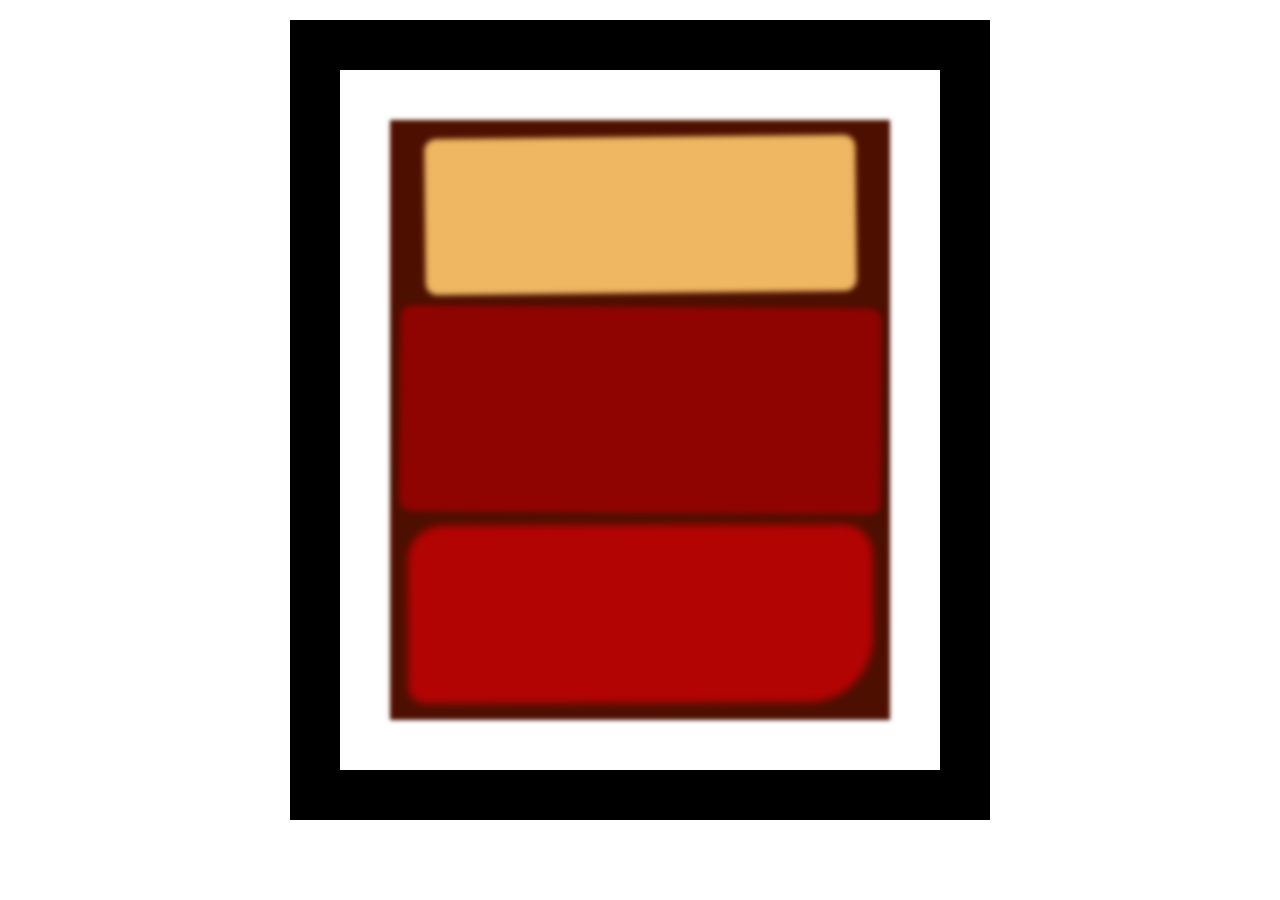
<file: HTMLCSS/Box Model CSS/index.html>
<!DOCTYPE html>
<html lang="en">
  <head>
    <meta charset="UTF-8">
    <title>Rothko Painting</title>
    <link href="./styles.css" rel="stylesheet">
  </head>
  <body>
    <div class="frame">
      <div class="canvas">
        <div class="one"></div>
        <div class="two"></div>
        <div class="three"></div>
      </div>
    </div>
  </body>
</html>
</file>
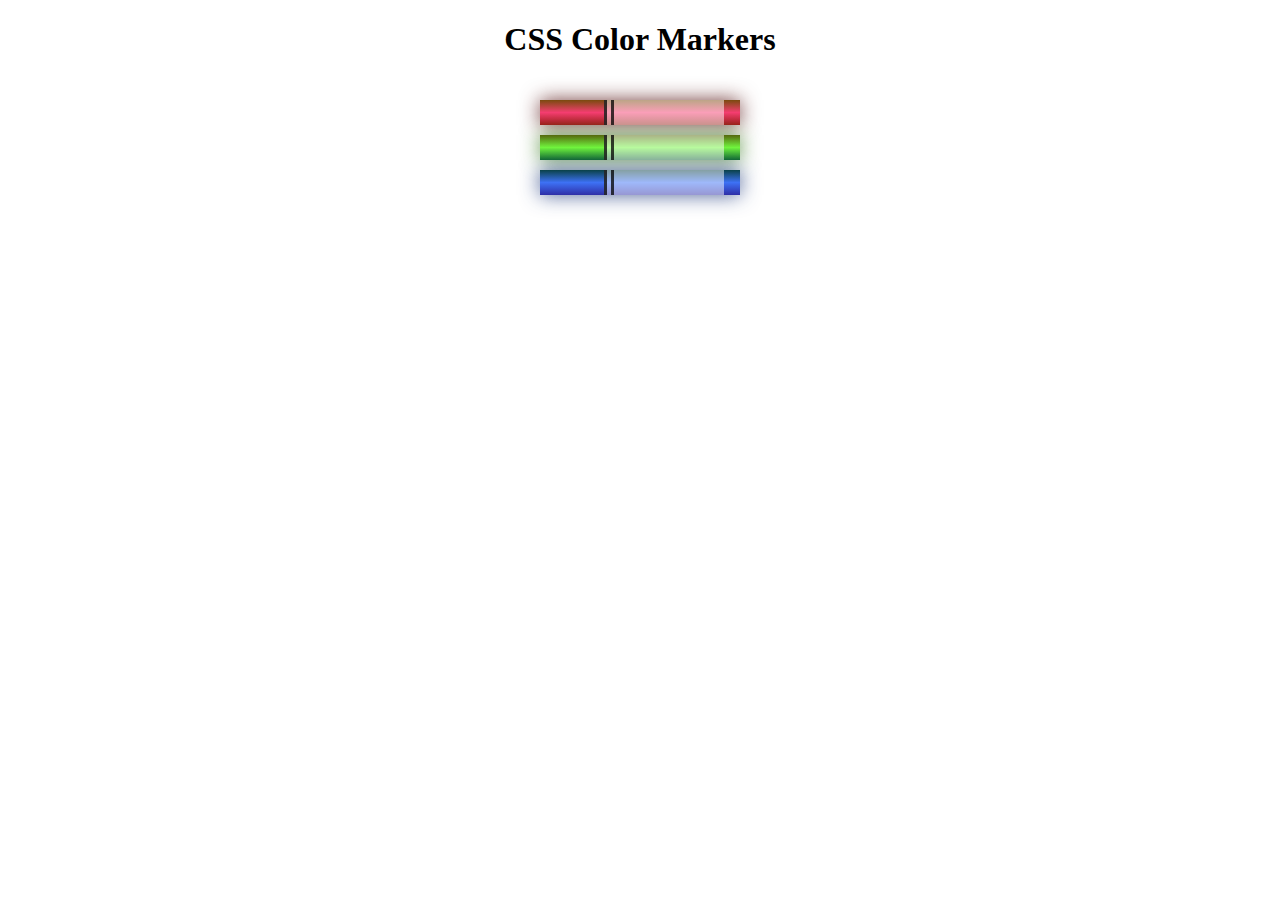
<file: HTMLCSS/CSS Color Markers/index.html>
<!DOCTYPE html>
<html lang="en">
  <head>
    <meta charset="utf-8">
    <meta name="viewport" content="width=device-width, initial-scale=1.0">
    <title>Colored Markers</title>
    <link rel="stylesheet" href="styles.css">
  </head>
  <body>
    <h1>CSS Color Markers</h1>
    <div class="container">
      <div class="marker red">
        <div class="cap"></div>
        <div class="sleeve"></div>
      </div>
      <div class="marker green">
        <div class="cap"></div>
        <div class="sleeve"></div>
      </div>
      <div class="marker blue">
        <div class="cap"></div>
        <div class="sleeve"></div>
      </div>
    </div>
  </body>
</html>
</file>
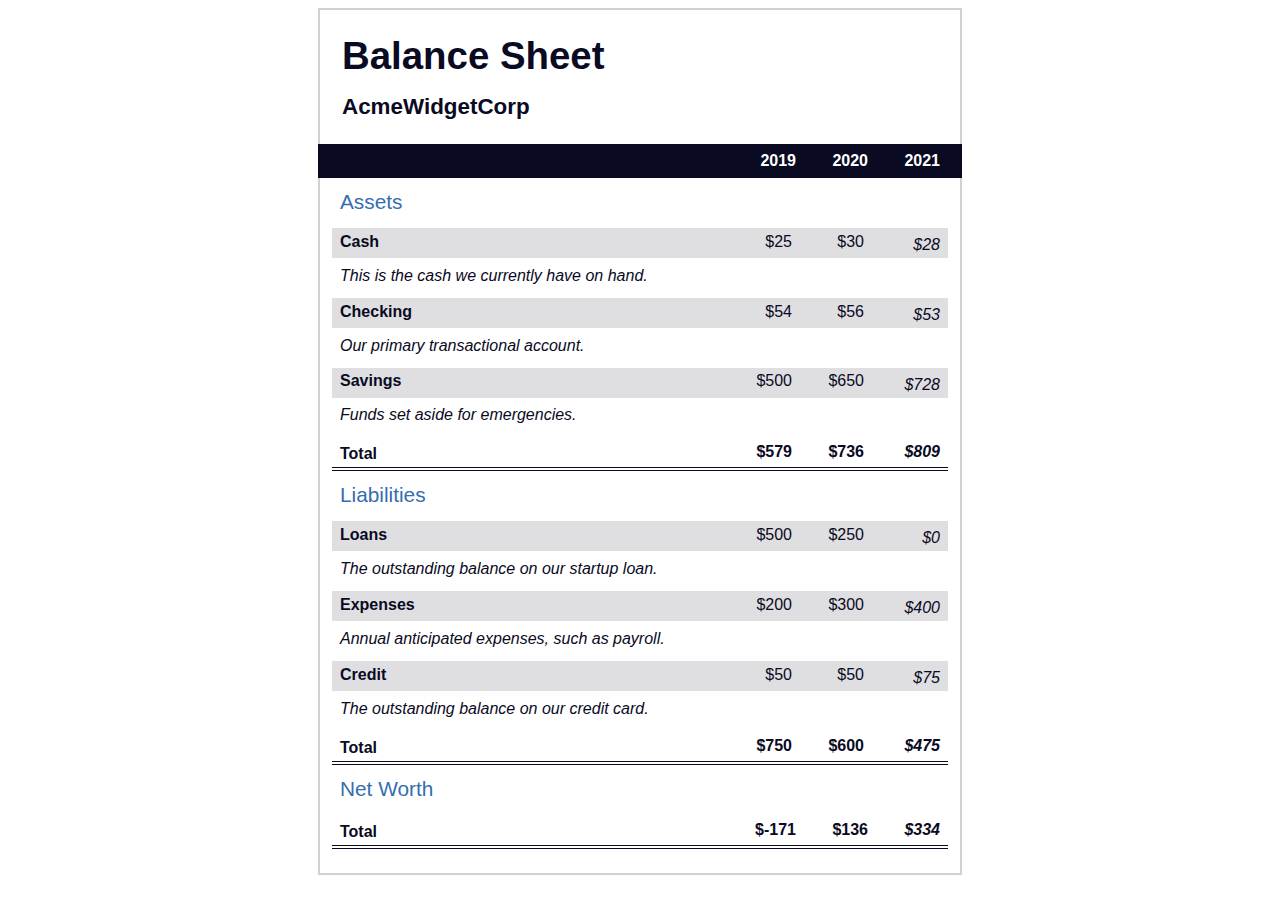
<file: HTMLCSS/CSS Pseudosele/index.html>
<!DOCTYPE html>
<html lang="en">
  <head>
    <meta charset="UTF-8">
    <meta name="viewport" content="width=device-width, initial-scale=1.0">
    <title>Balance Sheet</title>
    <link rel="stylesheet" href="./styles.css">
  </head>
  <body>
    <main>
      <section>
        <h1>
          <span class="flex">
            <span>AcmeWidgetCorp</span>
            <span>Balance Sheet</span>
          </span>
        </h1>
        <div id="years" aria-hidden="true">
          <span class="year">2019</span>
          <span class="year">2020</span>
          <span class="year">2021</span>
        </div>
        <div class="table-wrap">
          <table>
            <caption>Assets</caption>
            <thead>
              <tr>
                <td></td>
                <th><span class="sr-only year">2019</span></th>
                <th><span class="sr-only year">2020</span></th>
                <th class="current"><span class="sr-only year">2021</span></th>
              </tr>
            </thead>
            <tbody>
              <tr class="data">
                <th>Cash <span class="description">This is the cash we currently have on hand.</span></th>
                <td>$25</td>
                <td>$30</td>
                <td class="current">$28</td>
              </tr>
              <tr class="data">
                <th>Checking <span class="description">Our primary transactional account.</span></th>
                <td>$54</td>
                <td>$56</td>
                <td class="current">$53</td>
              </tr>
              <tr class="data">
                <th>Savings <span class="description">Funds set aside for emergencies.</span></th>
                <td>$500</td>
                <td>$650</td>
                <td class="current">$728</td>
              </tr>
              <tr class="total">
                <th>Total <span class="sr-only">Assets</span></th>
                <td>$579</td>
                <td>$736</td>
                <td class="current">$809</td>
              </tr>
            </tbody>
          </table>
          <table>
            <caption>Liabilities</caption>
            <thead>
              <tr>
              <td></td>
              <th><span class="sr-only">2019</span></th>
              <th><span class="sr-only">2020</span></th>
              <th><span class="sr-only">2021</span></th>
              </tr>
            </thead>
            <tbody>
              <tr class="data">
                <th>Loans <span class="description">The outstanding balance on our startup loan.</span></th>
                <td>$500</td>
                <td>$250</td>
                <td class="current">$0</td>
              </tr>
              <tr class="data">
                <th>Expenses <span class="description">Annual anticipated expenses, such as payroll.</span></th>
                <td>$200</td>
                <td>$300</td>
                <td class="current">$400</td>
              </tr>
              <tr class="data">
                <th>Credit <span class="description">The outstanding balance on our credit card.</span></th>
                <td>$50</td>
                <td>$50</td>
                <td class="current">$75</td>
              </tr>
              <tr class="total">
                <th>Total <span class="sr-only">Liabilities</span></th>
                <td>$750</td>
                <td>$600</td>
                <td class="current">$475</td>
              </tr>
            </tbody>
          </table>
          <table>
            <caption>Net Worth</caption>
            <thead>
              <tr>
              <td></td>
              <th><span class="sr-only">2019</span></th>
              <th><span class="sr-only">2020</span></th>
              <th><span class="sr-only">2021</span></th>
              </tr>
            </thead>
            <tbody>
              <tr class="total">
                <th>Total <span class="sr-only">Net Worth</span></th>
                <td>$-171</td>
                <td>$136</td>
                <td class="current">$334</td>
              </tr>
            </tbody>
          </table>
        </div>
      </section>
    </main>
  </body>
</html>
</file>
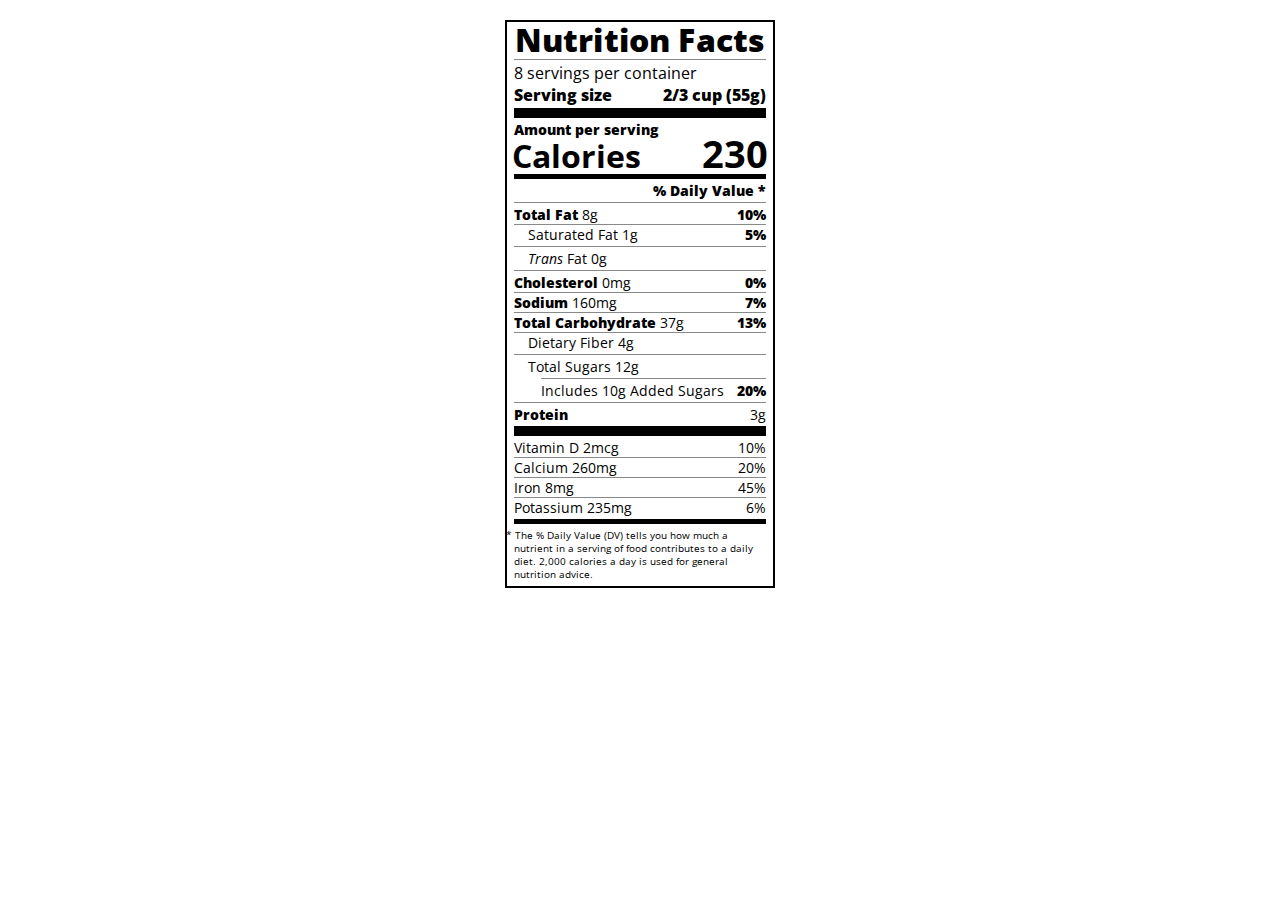
<file: HTMLCSS/Nutrition Facts/index.html>
<!DOCTYPE html>
<html lang="en">

<head>
  <meta charset="UTF-8">
  <title>Nutrition Label</title>
  <link href="https://fonts.googleapis.com/css?family=Open+Sans:400,700,800" rel="stylesheet">
  <link href="./styles.css" rel="stylesheet">
</head>

<body>
  <div class="label">
    <header>
      <h1 class="bold">Nutrition Facts</h1>
      <div class="divider"></div>
      <p>8 servings per container</p>
      <p class="bold">Serving size <span>2/3 cup (55g)</span></p>
    </header>
    <div class="divider large"></div>
    <div class="calories-info">
      <div class="left-container">
        <h2 class="bold small-text">Amount per serving</h2>
        <p>Calories</p>
      </div>
      <span>230</span>
    </div>
    <div class="divider medium"></div>
    <div class="daily-value small-text">
      <p class="bold right no-divider">% Daily Value *</p>
      <div class="divider"></div>
      <p><span><span class="bold">Total Fat</span> 8g</span> <span class="bold">10%</span></p>
      <p class="indent no-divider">Saturated Fat 1g <span class="bold">5%</span></p>
      <div class="divider"></div>
      <p class="indent no-divider"><span><i>Trans</i> Fat 0g</span></p>
      <div class="divider"></div>
      <p><span><span class="bold">Cholesterol</span> 0mg</span> <span class="bold">0%</span></p>
      <p><span><span class="bold">Sodium</span> 160mg</span> <span class="bold">7%</span></p>
      <p><span><span class="bold">Total Carbohydrate</span> 37g</span> <span class="bold">13%</span></p>
      <p class="indent no-divider">Dietary Fiber 4g</p>
      <div class="divider"></div>
      <p class="indent no-divider">Total Sugars 12g</p>
      <div class="divider double-indent"></div>
      <p class="double-indent no-divider">Includes 10g Added Sugars <span class="bold">20%</span>
      <div class="divider"></div>
      <p class="no-divider"><span class="bold">Protein</span> 3g</p>
      <div class="divider large"></div>
      <p>Vitamin D 2mcg <span>10%</span></p>
      <p>Calcium 260mg <span>20%</span></p>
      <p>Iron 8mg <span>45%</span></p>
      <p class="no-divider">Potassium 235mg <span>6%</span></p>
    </div>
    <div class="divider medium"></div>
    <p class="note">* The % Daily Value (DV) tells you how much a nutrient in a serving of food contributes to a daily
      diet. 2,000 calories a day is used for general nutrition advice.</p>
  </div>
</body>
</html>
</file>
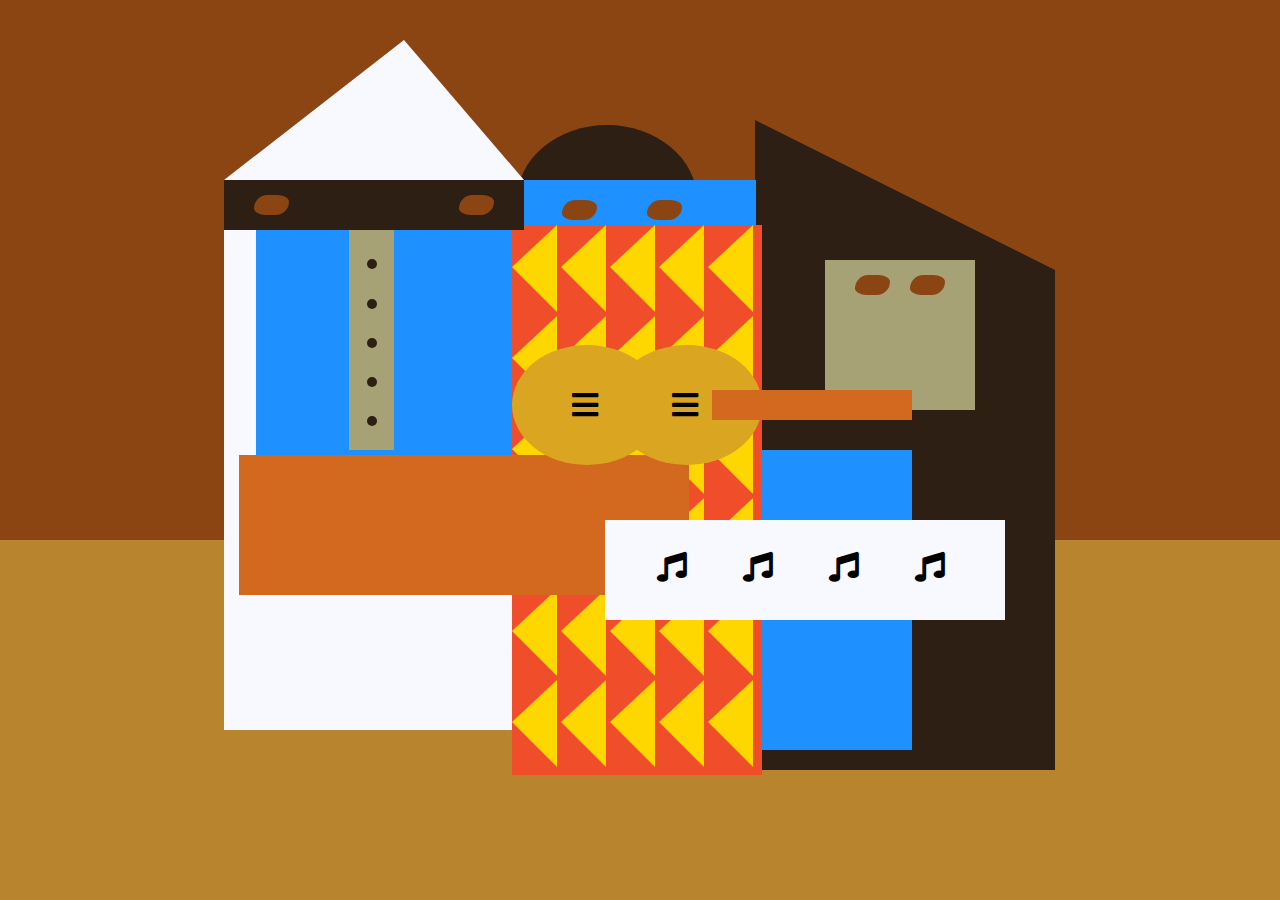
<file: HTMLCSS/Picasso Paint/index.html>
<!DOCTYPE html>
<html lang="en">
  <head>
    <meta charset="utf-8">
    <title>Picasso Painting</title>
    <link rel="stylesheet" href="./styles.css" />
    <link rel="stylesheet" href="https://use.fontawesome.com/releases/v5.8.2/css/all.css">
  </head>
  <body>
    <div id="back-wall"></div>
    <div class="characters">
      <div id="offwhite-character">
        <div id="white-hat"></div>
        <div id="black-mask">
          <div class="eyes left"></div>
          <div class="eyes right"></div>
        </div>
        <div id="gray-instrument">
          <div class="black-dot"></div>
          <div class="black-dot"></div>
          <div class="black-dot"></div>
          <div class="black-dot"></div>
          <div class="black-dot"></div>
        </div>
        <div id="tan-table"></div>
      </div>
      <div id="black-character">
        <div id="black-hat"></div>
        <div id="gray-mask">
          <div class="eyes left"></div>
          <div class="eyes right"></div>
        </div>
        <div id="white-paper">
          <i class="fas fa-music"></i>
          <i class="fas fa-music"></i>
          <i class="fas fa-music"></i>
          <i class="fas fa-music"></i>
        </div>
      </div>
      <div class="blue" id="blue-left"></div>
      <div class="blue" id="blue-right"></div>
      <div id="orange-character">
        <div id="black-round-hat"></div>
        <div id="eyes-div">
          <div class="eyes left"></div>
          <div class="eyes right"></div>
        </div>
        <div id="triangles">
          <div class="triangle"></div>
          <div class="triangle"></div>
          <div class="triangle"></div>
          <div class="triangle"></div>
          <div class="triangle"></div>
          <div class="triangle"></div>
          <div class="triangle"></div>
          <div class="triangle"></div>
          <div class="triangle"></div>
          <div class="triangle"></div>
          <div class="triangle"></div>
          <div class="triangle"></div>
          <div class="triangle"></div>
          <div class="triangle"></div>
          <div class="triangle"></div>
          <div class="triangle"></div>
          <div class="triangle"></div>
          <div class="triangle"></div>
          <div class="triangle"></div>
          <div class="triangle"></div>
          <div class="triangle"></div>
          <div class="triangle"></div>
          <div class="triangle"></div>
          <div class="triangle"></div>
          <div class="triangle"></div>
          <div class="triangle"></div>
          <div class="triangle"></div>
          <div class="triangle"></div>
          <div class="triangle"></div>
          <div class="triangle"></div>
        </div>
        <div id="guitar">
          <div class="guitar" id="guitar-left">
            <i class="fas fa-bars"></i>
          </div>
          <div class="guitar" id="guitar-right">
            <i class="fas fa-bars"></i>
          </div>
          <div id="guitar-neck"></div>
        </div>
      </div>
    </div>
  </body>
</html>
</file>
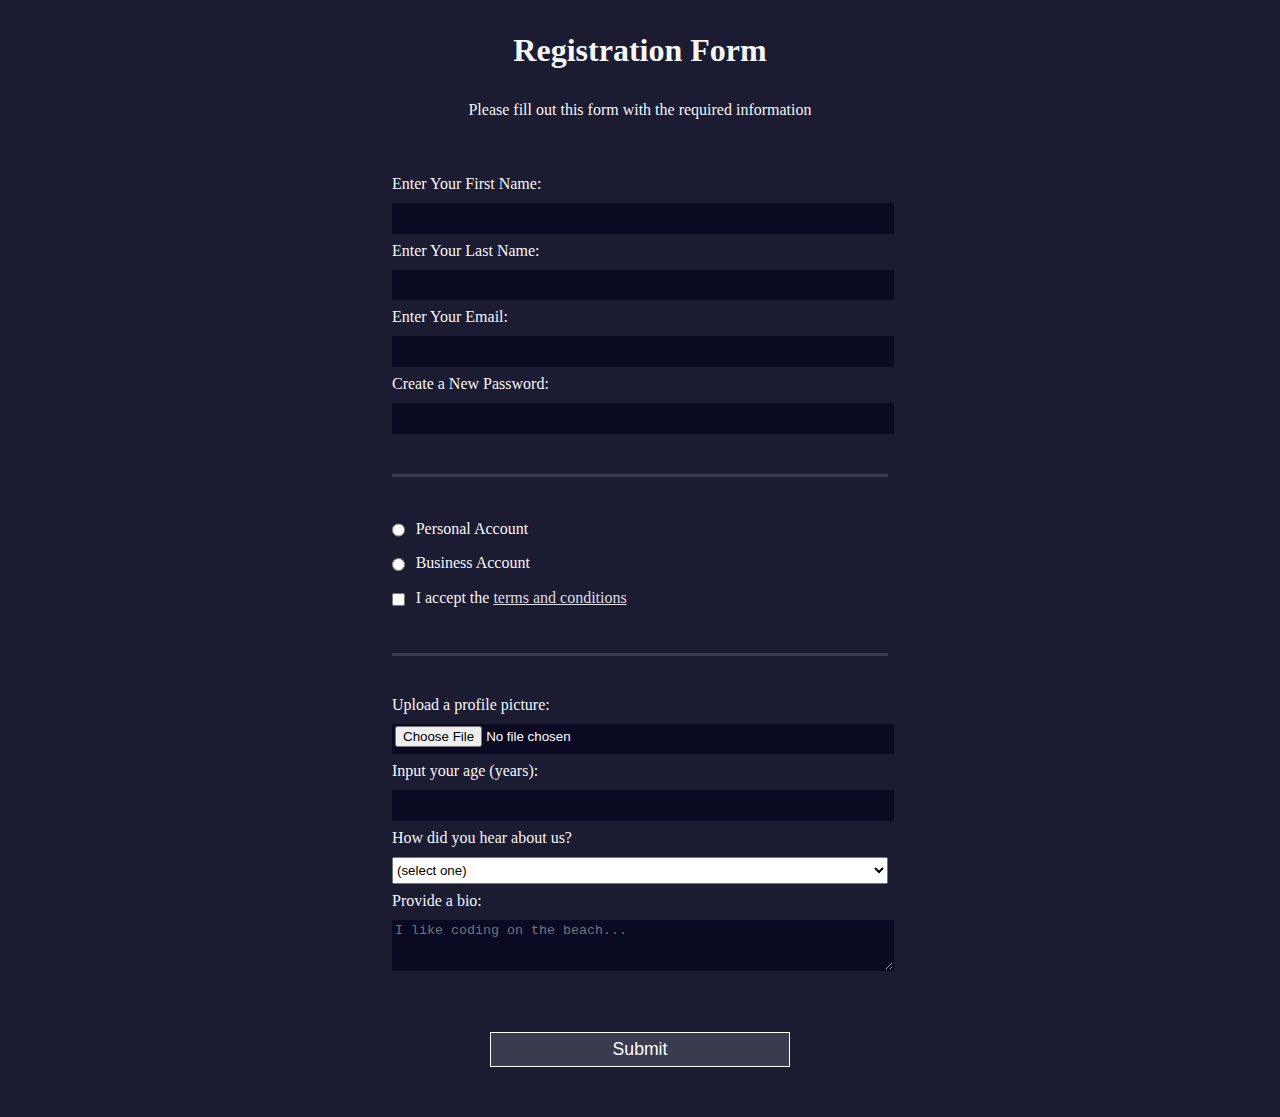
<file: HTMLCSS/Registration Form/index.html>
<!DOCTYPE html>
<html lang="en">
  <head>
    <meta charset="UTF-8">
    <title>Registration Form</title>
    <link rel="stylesheet" href="styles.css" />
  </head>
  <body>
    <h1>Registration Form</h1>
    <p>Please fill out this form with the required information</p>
    <form method="post" action='https://register-demo.freecodecamp.org'>
      <fieldset>
        <label for="first-name">Enter Your First Name: <input id="first-name" name="first-name" type="text" required /></label>
        <label for="last-name">Enter Your Last Name: <input id="last-name" name="last-name" type="text" required /></label>
        <label for="email">Enter Your Email: <input id="email" name="email" type="email" required /></label>
        <label for="new-password">Create a New Password: <input id="new-password" name="new-password" type="password" pattern="[a-z0-5]{8,}" required /></label>
      </fieldset>
      <fieldset>
        <label for="personal-account"><input id="personal-account" type="radio" name="account-type" class="inline" /> Personal Account</label>
        <label for="business-account"><input id="business-account" type="radio" name="account-type" class="inline" /> Business Account</label>
        <label for="terms-and-conditions">
          <input id="terms-and-conditions" type="checkbox" required name="terms-and-conditions" class="inline" /> I accept the <a href="https://www.freecodecamp.org/news/terms-of-service/">terms and conditions</a>
        </label>
      </fieldset>
      <fieldset>
        <label for="profile-picture">Upload a profile picture: <input id="profile-picture" type="file" name="file" /></label>
        <label for="age">Input your age (years): <input id="age" type="number" name="age" min="13" max="120" /></label>
        <label for="referrer">How did you hear about us?
          <select id="referrer" name="referrer">
            <option value="">(select one)</option>
            <option value="1">freeCodeCamp News</option>
            <option value="2">freeCodeCamp YouTube Channel</option>
            <option value="3">freeCodeCamp Forum</option>
            <option value="4">Other</option>
          </select>
        </label>
        <label for="bio">Provide a bio:
          <textarea id="bio" name="bio" rows="3" cols="30" placeholder="I like coding on the beach..."></textarea>
        </label>
      </fieldset>
      <input type="submit" value="Submit" />
    </form>
  </body>
</html>
</file>
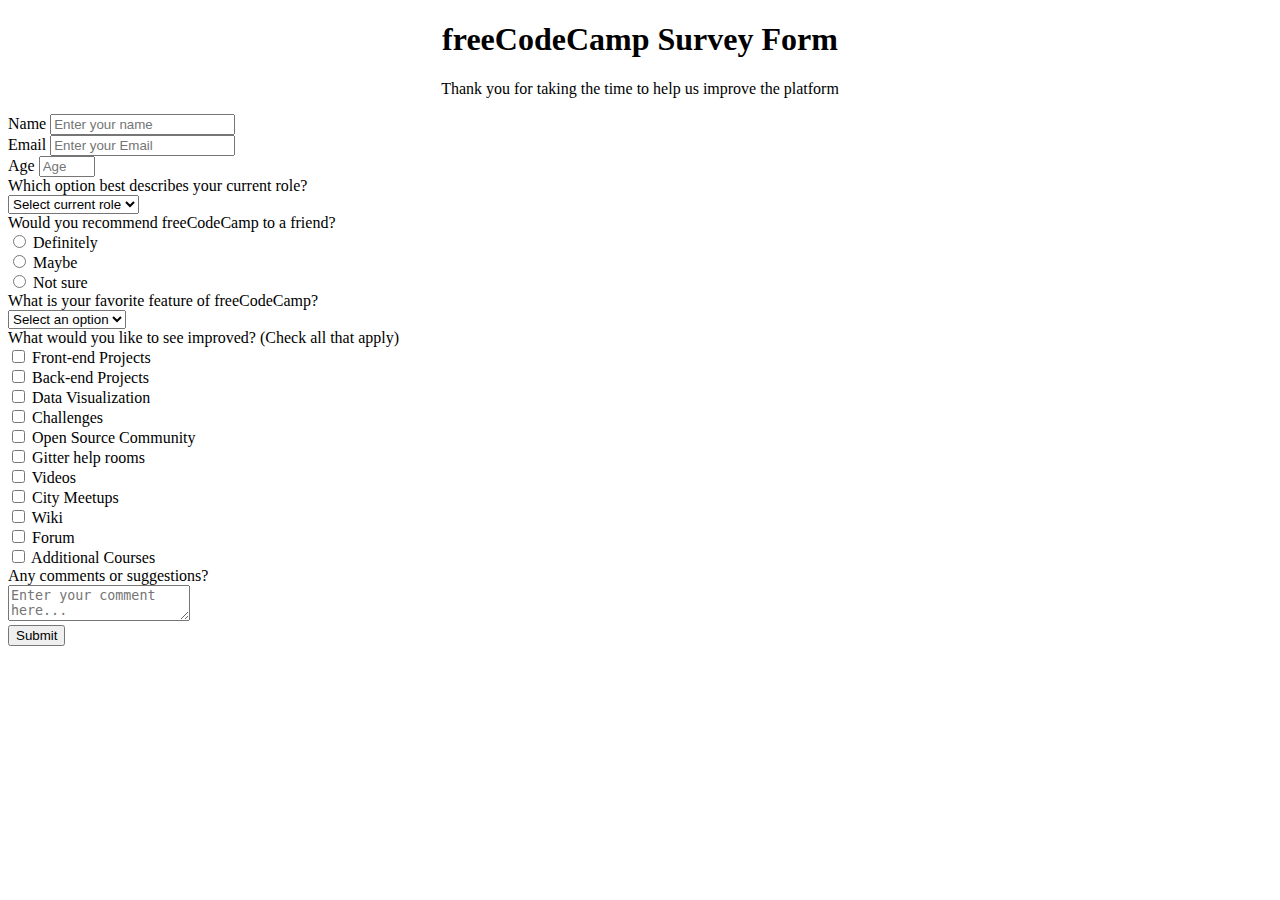
<file: HTMLCSS/Research Form -Certification-/index.html>
<!DOCTYPE html>
<html lang="en">
  <head>
    <meta charset="UTF-8" />
    <link rel='stylesheet' href='styles.css'>
    <title></title>
  </head>
<body>
  <h1 id='title'>freeCodeCamp Survey Form</h1>
  <p id='description'>Thank you for taking the time to help us improve the platform</p>
  <form id='survey-form'>
    <label for='name-label' id='name-label'>Name <input type='text' id='name' placeholder='Enter your name' required></label>
    <label for='email-label' id='email-label'>Email <input type='email' id='email' placeholder='Enter your Email' required></label>
    <label for='number-label' id='number-label'>Age <input type='number' id='number' placeholder='Age' min='0' max='99'></label>
    Which option best describes your current role?
    <label>
      <select id='dropdown'>
        <option>Select current role</option>
        <option>Student</option>
        <option>Full Time Job</option>
        <option>Full Time Learner</option>
        <option>Prefer not to say</option>
        <option>Other</option>
      </select>
    </label>
    Would you recommend freeCodeCamp to a friend?
    <label>
      <input id='defini' type='radio'name='friend' value='defini'> Definitely
    </label>
    <label>
      <input id='maybe' type='radio' name='friend' value='maybe'> Maybe
    </label>
    <label>
      <input id='notSure' type='radio' name='friend' value='notSure'> Not sure
    </label>
    What is your favorite feature of freeCodeCamp?
    <label>
      <select>
        <option>Select an option</option>
        <option>Challenges</option>
        <option>Projects</option>
        <option>Community</option>
        <option>Open Source</option>
        </select>      
    </label>
    What would you like to see improved? (Check all that apply)
    <label>
      <input type='checkbox' value='frontEnd'> Front-end Projects
    </label>
    <label>
      <input type='checkbox' value='backEnd'> Back-end Projects
    </label>
    <label>
      <input type='checkbox' value='dataVis'> Data Visualization
    </label>
    <label>
      <input type='checkbox'value='Challen'> Challenges
    </label>
    <label>
      <input type='checkbox' value='openSou'> Open Source Community
    </label>
    <label>
      <input type='checkbox' value='gitter'> Gitter help rooms
    </label>
    <label>
      <input type='checkbox' value='videos'> Videos
    </label>
    <label>
      <input type='checkbox' value='cityMeet'> City Meetups
    </label>
    <label>
      <input type='checkbox' value='wiki'> Wiki
    </label>
    <label>
      <input type='checkbox' value='forum'> Forum
    </label>
    <label>
      <input type='checkbox' value='addCour'> Additional Courses
    </label>
    Any comments or suggestions?
    <label>
      <textarea placeholder='Enter your comment here...'></textarea>
    </label>
    <label><input type='submit' id='submit'></label>


  </form>
</body>
</file>
<file: HTMLCSS/Box Model CSS/styles.css>
.canvas {
  width: 500px;
  height: 600px;
  background-color: #4d0f00;
  overflow: hidden;
  filter: blur(2px);
}

.frame {
  border: 50px solid black;
  width: 500px;
  padding: 50px;
  margin: 20px auto;
}

.one {
  width: 425px;
  height: 150px;
  background-color: #efb762;
  margin: 20px auto;
  box-shadow: 0 0 3px 3px #efb762;
  border-radius: 9px;
  transform: rotate(-0.6deg);
}

.two {
  width: 475px;
  height: 200px;
  background-color: #8f0401;
  margin: 0 auto 20px;
  box-shadow: 0 0 3px 3px #8f0401;
  border-radius: 8px 10px;
  transform: rotate(0.4deg);
}

.one, .two {
  filter: blur(1px);
}

.three {
  width: 91%;
  height: 28%;
  background-color: #b20403;
  margin: auto;
  filter: blur(2px);
  box-shadow: 0 0 5px 5px #b20403;
  border-radius: 30px 25px 60px 12px;
  transform: rotate(-0.2deg);
}
</file>
<file: HTMLCSS/CSS Color Markers/styles.css>
h1 {
  text-align: center;
}

.container {
  background-color: rgb(255, 255, 255);
  padding: 10px 0;
}

.marker {
  width: 200px;
  height: 25px;
  margin: 10px auto;
}

.cap {
  width: 60px;
  height: 25px;
}

.sleeve {
  width: 110px;
  height: 25px;
  background-color: rgba(255, 255, 255, 0.5);
  border-left: 10px double rgba(0, 0, 0, 0.75);
}

.cap, .sleeve {
  display: inline-block;
}

.red {
  background: linear-gradient(rgb(122, 74, 14), rgb(245, 62, 113), rgb(162, 27, 27));
  box-shadow: 0 0 20px 0 rgba(83, 14, 14, 0.8);
}

.green {
  background: linear-gradient(#55680D, #71F53E, #116C31);
  box-shadow: 0 0 20px 0 #3B7E20CC;
}

.blue {
  background: linear-gradient(hsl(186, 76%, 16%), hsl(223, 90%, 60%), hsl(240, 56%, 42%));
  box-shadow: 0 0 20px 0 hsla(223, 59%, 31%, 0.8);
}
</file>
<file: HTMLCSS/CSS Pseudosele/styles.css>
span[class~="sr-only"] {
  border: 0 !important;
  clip: rect(1px, 1px, 1px, 1px) !important;
  clip-path: inset(50%) !important;
  -webkit-clip-path: inset(50%) !important;
  height: 1px !important;
  width: 1px !important;
  position: absolute !important;
  overflow: hidden !important;
  white-space: nowrap !important;
  padding: 0 !important;
  margin: -1px !important;
}

html {
  box-sizing: border-box;
}

body {
  font-family: sans-serif;
  color: #0a0a23;
}

h1 {
  max-width: 37.25rem;
  margin: 0 auto;
  padding: 1.5rem 1.25rem;
}

h1 .flex {
  display: flex;
  flex-direction: column-reverse;
  gap: 1rem;
}

h1 .flex span:first-of-type {
  font-size: 0.7em;
}

h1 .flex span:last-of-type {
  font-size: 1.2em;
}

section {
  max-width: 40rem;
  margin: 0 auto;
  border: 2px solid #d0d0d5;
}

#years {
  display: flex;
  justify-content: flex-end;
  position: sticky;
  top: 0;
  background: #0a0a23;
  color: #fff;
  z-index: 999;
  padding: 0.5rem calc(1.25rem + 2px) 0.5rem 0;
  margin: 0 -2px;
}

#years span[class] {
  font-weight: bold;
  width: 4.5rem;
  text-align: right;
}

.table-wrap {
  padding: 0 0.75rem 1.5rem 0.75rem;
}

table {
  border-collapse: collapse;
  border: 0;
  width: 100%;
  position: relative;
  margin-top: 3rem;
}

table caption {
  color: #356eaf;
  font-size: 1.3em;
  font-weight: normal;
  position: absolute;
  top: -2.25rem;
  left: 0.5rem;
}

tbody td {
  width: 100vw;
  min-width: 4rem;
  max-width: 4rem;
}

tbody th {
  width: calc(100% - 12rem);
}

tr[class="total"] {
  border-bottom: 4px double #0a0a23;
  font-weight: bold;
}

tr[class="total"] th {
  text-align: left;
  padding: 0.5rem 0 0.25rem 0.5rem;
}

tr.total td {
  text-align: right;
  padding: 0 0.25rem;
}

tr.total td:nth-of-type(3) {
  padding-right: 0.5rem;
}

tr.total:hover {
  background-color: #99c9ff;
}

td.current {
  font-style: italic;
}

tr.data {
  background-image: linear-gradient(to bottom, #dfdfe2 1.845rem, white 1.845rem);
}

tr.data th {
  text-align: left;
  padding-top: 0.3rem;
  padding-left: 0.5rem;
}

tr.data th .description {
  display: block;
  font-weight: normal;
  font-style: italic;
  padding: 1rem 0 0.75rem;
  margin-right: -13.5rem;
}

tr.data td {
  vertical-align: top;
  padding: 0.3rem 0.25rem 0;
  text-align: right;
}

tr.data td:last-of-type {
  padding: 0.5rem;
}
</file>
<file: HTMLCSS/Nutrition Facts/styles.css>
* {
  box-sizing: border-box;
}

html {
  font-size: 16px;
}

body {
  font-family: 'Open Sans', sans-serif;
}

.label {
  border: 2px solid black;
  width: 270px;
  margin: 20px auto;
  padding: 0 7px;
}

header h1 {
  text-align: center;
  margin: -4px 0;
  letter-spacing: 0.15px
}

p {
  margin: 0;
  display: flex;
  justify-content: space-between;
}

.divider {
  border-bottom: 1px solid #888989;
  margin: 2px 0;
}

.bold {
  font-weight: 800;
}

.large {
  height: 10px;
}

.large, .medium {
  background-color: black;
  border: 0;
}

.medium {
  height: 5px;
}

.small-text {
  font-size: 0.85rem;
}


.calories-info {
  display: flex;
  justify-content: space-between;
  align-items: flex-end;
}

.calories-info h2 {
  margin: 0;
}

.left-container p {
  margin: -5px -2px;
  font-size: 2em;
  font-weight: 700;
}

.calories-info span {
  margin: -7px -2px;
  font-size: 2.4em;
  font-weight: 700;
}

.right {
  justify-content: flex-end;
}

.indent {
  margin-left: 1em;
}

.double-indent {
  margin-left: 2em;
}

.daily-value p:not(.no-divider) {
  border-bottom: 1px solid #888989;
}

.note {
  font-size: 0.6rem;
  margin: 5px 0;
  padding: 0 8;
  text-indent: -8px;
}
</file>
<file: HTMLCSS/Picasso Paint/styles.css>
body {
  background-color: rgb(184, 132, 46);
}

#back-wall {
  background-color: #8B4513;
  width: 100%;
  height: 60%;
  position: absolute;
  top: 0;
  left: 0;
  z-index: -1;
}

#offwhite-character {
  width: 300px;
  height: 550px;
  background-color: GhostWhite;
  position: absolute;
  top: 20%;
  left: 17.5%;
}

#white-hat {
  width: 0;
  height: 0;
  border-style: solid;
  border-width: 0 120px 140px 180px;
  border-top-color: transparent;
  border-right-color: transparent;
  border-bottom-color: GhostWhite;
  border-left-color: transparent;
  position: absolute;
  top: -140px;
  left: 0;
}

#black-mask {
  width: 100%;
  height: 50px;
  background-color: rgb(45, 31, 19);
  position: absolute;
  top: 0;
  left: 0;
  z-index: 1;
}

#gray-instrument {
  width: 15%;
  height: 40%;
  background-color: rgb(167, 162, 117);
  position: absolute;
  top: 50px;
  left: 125px;
  z-index: 1;
}

.black-dot {
  width: 10px;
  height: 10px;
  background-color: rgb(45, 31, 19);
  border-radius: 50%;
  display: block;
  margin: auto;
  margin-top: 65%;
}

#tan-table {
  width: 450px;
  height: 140px;
  background-color: #D2691E;
  position: absolute;
  top: 275px;
  left: 15px;
  z-index: 1;
}

#black-character {
  width: 300px;
  height: 500px;
  background-color: rgb(45, 31, 19);
  position: absolute;
  top: 30%;
  left: 59%;
}

#black-hat {
  width: 0;
  height: 0;
  border-style: solid;
  border-width: 150px 0 0 300px;
  border-top-color: transparent;
  border-right-color: transparent;
  border-bottom-color: transparent;
  border-left-color: rgb(45, 31, 19);
  position: absolute;
  top: -150px;
  left: 0;
}

#gray-mask {
  width: 150px;
  height: 150px;
  background-color: rgb(167, 162, 117);
  position: absolute;
  top: -10px;
  left: 70px;
}

#white-paper {
  width: 400px;
  height: 100px;
  background-color: GhostWhite;
  position: absolute;
  top: 250px;
  left: -150px;
  z-index: 1;
}

.fa-music {
  display: inline-block;
  margin-top: 8%;
  margin-left: 13%;
}

.blue {
  background-color: #1E90FF;
}

#blue-left {
  width: 500px;
  height: 300px;
  position: absolute;
  top: 20%;
  left: 20%;
}

#blue-right {
  width: 400px;
  height: 300px;
  position: absolute;
  top: 50%;
  left: 40%;
}

#orange-character {
  width: 250px;
  height: 550px;
  background-color: rgb(240, 78, 42);
  position: absolute;
  top: 25%;
  left: 40%;
}

#black-round-hat {
  width: 180px;
  height: 150px;
  background-color: rgb(45, 31, 19);
  border-radius: 50%;
  position: absolute;
  top: -100px;
  left: 5px;
  z-index: -1;
}

#eyes-div {
  width: 180px;
  height: 50px;
  position: absolute;
  top: -40px;
  left: 20px;
  z-index: 3;
}

#triangles {
  width: 250px;
  height: 550px;
}

.triangle {
  width: 0;
  height: 0;
  border-style: solid;
  border-width: 42px 45px 45px 0;
  border-top-color: transparent;
  border-right-color: Gold; /* yellow */
  border-bottom-color: transparent;
  border-left-color: transparent;
  display: inline-block;
}

#guitar {
  width: 100%;
  height: 100px;
  position: absolute;
  top: 120px;
  left: 0px;
  z-index: 3;
}

.guitar {
  width: 150px;
  height: 120px;
  background-color: Goldenrod;
  border-radius: 50%;
}

#guitar-left {
  position: absolute;
  left: 0px;
}

#guitar-right {
  position: absolute;
  left: 100px;
}

.fa-bars {
  display: block;
  margin-top: 30%;
  margin-left: 40%;
}

#guitar-neck {
  width: 200px;
  height: 30px;
  background-color: #D2691E;
  position: absolute;
  top: 45px;
  left: 200px;
  z-index: 3;
}

.eyes {
  width: 35px;
  height: 20px;
  background-color: #8B4513;
  border-radius: 20px 50%;
}

.right {
  position: absolute;
  top: 15px;
  right: 30px;
}

.left {
  position: absolute;
  top: 15px;
  left: 30px;
}

.fas {
  font-size: 30px;
}
</file>
<file: HTMLCSS/Registration Form/styles.css>
body {
  width: 100%;
  height: 100vh;
  margin: 0;
  background-color: #1b1b32;
  color: #f5f6f7;
  font-family: Tahoma;
  font-size: 16px;
}

h1, p {
  margin: 1em auto;
  text-align: center;
}

form {
  width: 60vw;
  max-width: 500px;
  min-width: 300px;
  margin: 0 auto;
  padding-bottom: 2em;
}

fieldset {
  border: none;
  padding: 2rem 0;
  border-bottom: 3px solid #3b3b4f;
}

fieldset:last-of-type {
  border-bottom: none;
}

label {
  display: block;
  margin: 0.5rem 0;
}

input,
textarea,
select {
  margin: 10px 0 0 0;
  width: 100%;
  min-height: 2em;
}

input, textarea {
  background-color: #0a0a23;
  border: 1px solid #0a0a23;
  color: #ffffff;
}

.inline {
  width: unset;
  margin: 0 0.5em 0 0;
  vertical-align: middle;
}

input[type="submit"] {
  display: block;
  width: 60%;
  margin: 1em auto;
  height: 2em;
  font-size: 1.1rem;
  background-color: #3b3b4f;
  border-color: white;
  min-width: 300px;
}

input[type="file"] {
  padding: 1px 2px;
}

a {
  color: #dfdfe2;
}
</file>
<file: HTMLCSS/Research Form -Certification-/styles.css>
h1, p {
  text-align: center;
}

label {
  display: block;
}
</file>
